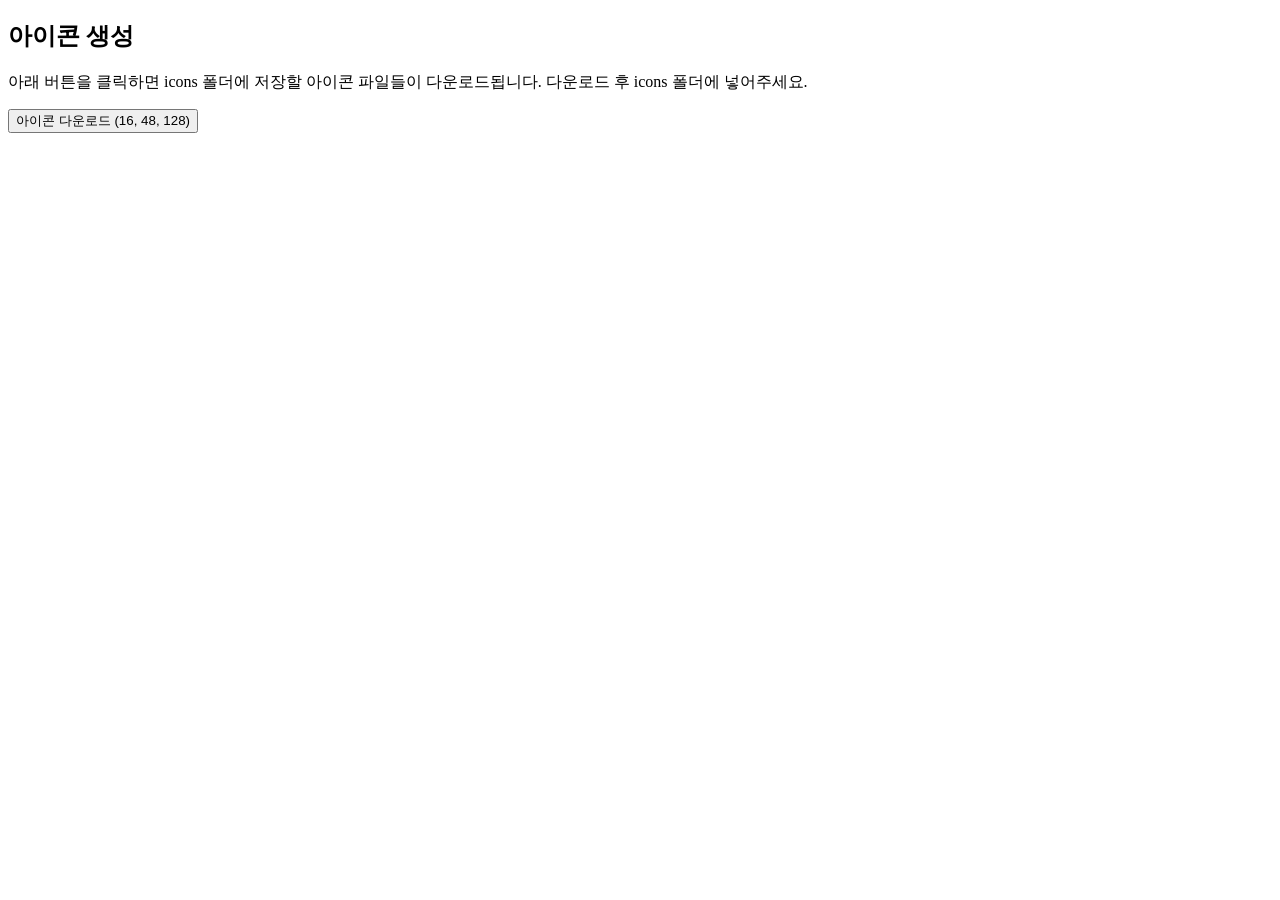
<file: create-icons.html>
<!DOCTYPE html>
<html>
<head><meta charset="UTF-8"><title>아이콘 생성</title></head>
<body>
  <h2>아이콘 생성</h2>
  <p>아래 버튼을 클릭하면 icons 폴더에 저장할 아이콘 파일들이 다운로드됩니다. 다운로드 후 icons 폴더에 넣어주세요.</p>
  <button id="create">아이콘 다운로드 (16, 48, 128)</button>
  <script>
    function drawIcon(size) {
      const c = document.createElement('canvas');
      c.width = c.height = size;
      const ctx = c.getContext('2d');
      const g = ctx.createLinearGradient(0, 0, size, size);
      g.addColorStop(0, '#03c75a');
      g.addColorStop(1, '#02a84e');
      ctx.fillStyle = g;
      ctx.beginPath();
      ctx.roundRect(2, 2, size - 4, size - 4, 4);
      ctx.fill();
      ctx.fillStyle = 'rgba(255,255,255,0.9)';
      const pad = size * 0.2, w = size * 0.15, gap = size * 0.1;
      [0.8, 0.5, 0.6, 0.9].forEach((h, i) => {
        ctx.fillRect(pad + i * (w + gap), size - pad - size * 0.5 * h, w, size * 0.5 * h);
      });
      return c.toDataURL('image/png');
    }
    document.getElementById('create').onclick = () => {
      [16, 48, 128].forEach((s) => {
        const a = document.createElement('a');
        a.href = drawIcon(s);
        a.download = `icon${s}.png`;
        a.click();
      });
    };
  </script>
</body>
</html>
</file>
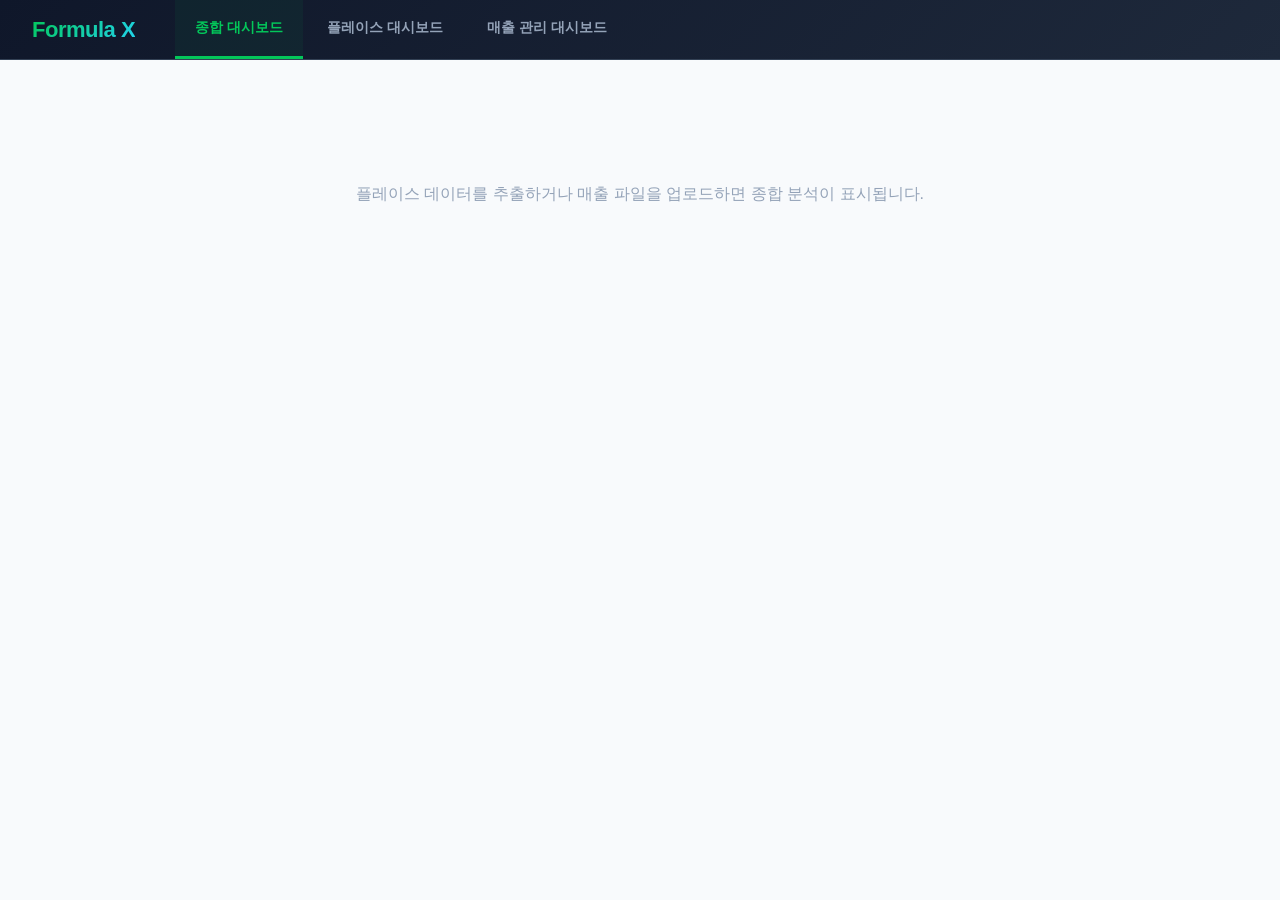
<file: dashboard.html>
<!DOCTYPE html>
<html lang="ko">
<head>
  <meta charset="UTF-8">
  <meta name="viewport" content="width=device-width, initial-scale=1.0">
  <title>Formula X</title>
  <style>
    * { margin: 0; padding: 0; box-sizing: border-box; }
    body {
      font-family: -apple-system, BlinkMacSystemFont, 'Segoe UI', 'Malgun Gothic', sans-serif;
      background: #0f172a;
      color: #e2e8f0;
      min-height: 100vh;
    }

    /* ===== 네비게이션 ===== */
    .top-nav {
      background: linear-gradient(135deg, #0f172a 0%, #1e293b 100%);
      border-bottom: 1px solid #334155;
      padding: 0 32px;
      display: flex;
      align-items: center;
      height: 60px;
      position: sticky;
      top: 0;
      z-index: 100;
    }
    .brand {
      font-size: 22px;
      font-weight: 800;
      letter-spacing: -0.5px;
      margin-right: 40px;
      background: linear-gradient(135deg, #03c75a, #22d3ee);
      -webkit-background-clip: text;
      -webkit-text-fill-color: transparent;
    }
    .nav-tabs { display: flex; gap: 4px; height: 100%; }
    .nav-tab {
      background: none; border: none; color: #94a3b8;
      font-size: 14px; font-weight: 600; padding: 0 20px;
      cursor: pointer; height: 100%; display: flex; align-items: center;
      border-bottom: 3px solid transparent; transition: all 0.2s;
    }
    .nav-tab:hover { color: #e2e8f0; background: rgba(255,255,255,0.04); }
    .nav-tab.active { color: #03c75a; border-bottom-color: #03c75a; background: rgba(3,199,90,0.06); }

    /* ===== 메인 콘텐츠 ===== */
    .main-content { background: #f8fafc; color: #1e293b; min-height: calc(100vh - 60px); padding: 28px 32px; }
    .tab-panel { display: none; }
    .tab-panel.active { display: block; }

    /* ===== 공통 ===== */
    .section-card {
      background: #fff; border-radius: 12px; overflow: auto;
      box-shadow: 0 1px 3px rgba(0,0,0,0.08); margin-bottom: 24px;
    }
    .section-card table { width: 100%; border-collapse: collapse; }
    .section-card th, .section-card td {
      padding: 10px 14px; text-align: left; border-bottom: 1px solid #e2e8f0;
      font-size: 13px; white-space: nowrap;
    }
    .section-card th:nth-child(n+2), .section-card td:nth-child(n+2) { text-align: right; }
    .section-card th {
      background: #f1f5f9; font-weight: 700; color: #334155;
      font-size: 12px; letter-spacing: 0.02em; position: sticky; top: 0;
    }
    .table-title { font-size: 16px; font-weight: 700; margin-bottom: 0; color: #1e293b; padding: 16px 16px 12px; }

    /* ===== 바 셀 ===== */
    .bar-cell { position: relative; min-width: 60px; height: 28px; display: flex; align-items: center; justify-content: flex-end; padding-right: 8px; }
    .bar-fill { position: absolute; left: 0; top: 2px; bottom: 2px; border-radius: 4px; transition: width 0.3s ease; }
    .bar-value { position: relative; z-index: 1; font-weight: 700; font-size: 13px; color: #1e293b; }

    /* ===== 컨트롤 ===== */
    .controls-bar { display: flex; gap: 12px; margin-bottom: 24px; flex-wrap: wrap; align-items: center; }
    .btn { padding: 10px 18px; font-size: 14px; font-weight: 600; border: none; border-radius: 8px; cursor: pointer; transition: filter 0.15s; }
    .btn:hover { filter: brightness(1.05); }
    .btn-primary { background: #03c75a; color: #fff; }
    .btn-secondary { background: #fff; color: #475569; border: 1px solid #e2e8f0; }
    .badge-count { font-size: 12px; color: #64748b; }
    #place-empty, .sales-empty { text-align: center; padding: 48px 24px; color: #94a3b8; }

    /* ===== 매출 대시보드 전용 ===== */
    .upload-zone {
      border: 2px dashed #cbd5e1; border-radius: 16px; padding: 48px 24px;
      text-align: center; background: #fff; cursor: pointer; transition: all 0.2s; margin-bottom: 24px;
    }
    .upload-zone:hover, .upload-zone.dragover { border-color: #03c75a; background: rgba(3,199,90,0.04); }
    .upload-zone .icon { font-size: 48px; margin-bottom: 12px; }
    .upload-zone h3 { font-size: 18px; font-weight: 700; color: #1e293b; margin-bottom: 8px; }
    .upload-zone p { font-size: 14px; color: #64748b; margin-bottom: 16px; }
    .upload-zone input[type="file"] { display: none; }
    .upload-btns { display: flex; gap: 12px; justify-content: center; }
    .upload-btns .btn { padding: 10px 24px; font-size: 15px; cursor: pointer; }

    .file-list { display: flex; flex-wrap: wrap; gap: 8px; margin-bottom: 20px; }
    .file-chip {
      display: flex; align-items: center; gap: 6px; background: #f1f5f9;
      border-radius: 20px; padding: 6px 14px; font-size: 12px; color: #475569; font-weight: 500;
    }
    .file-chip .rows-count { color: #03c75a; font-weight: 700; }

    /* 필터 바 */
    .filter-bar {
      display: flex; gap: 12px; margin-bottom: 20px; align-items: center; flex-wrap: wrap;
      padding: 12px 16px; background: #fff; border-radius: 10px;
      box-shadow: 0 1px 3px rgba(0,0,0,0.06);
    }
    .filter-bar label { font-size: 13px; font-weight: 600; color: #475569; }
    .filter-bar select {
      padding: 6px 12px; font-size: 13px; border: 1px solid #e2e8f0;
      border-radius: 6px; background: #fff; color: #1e293b; cursor: pointer;
    }
    .filter-bar .sep { width: 1px; height: 24px; background: #e2e8f0; }

    /* PT / FC / 신규 / 재등록 색상 */
    .c-pt { color: #e87040; font-weight: 700; }
    .c-fc { color: #3b82f6; font-weight: 700; }
    .c-total { color: #1e293b; font-weight: 700; }
    .c-member { color: #22c55e; font-weight: 700; }
    .c-new { color: #22c55e; font-weight: 700; }
    .c-re { color: #a855f7; font-weight: 700; }
    .bg-pt { background: rgba(232,112,64,0.2); }
    .bg-fc { background: rgba(59,130,246,0.2); }

    /* 비중 바 (두 색 나란히) */
    .ratio-bar {
      display: flex; height: 22px; border-radius: 4px; overflow: hidden;
      background: #f1f5f9; min-width: 100px;
    }
    .ratio-bar .pt-part { background: rgba(232,112,64,0.65); }
    .ratio-bar .fc-part { background: rgba(59,130,246,0.55); }
    .ratio-bar .new-part { background: rgba(34,197,94,0.65); }
    .ratio-bar .re-part { background: rgba(168,85,247,0.60); }
    .ratio-cell { display: flex; align-items: center; gap: 8px; justify-content: flex-end; }
    .ratio-pct { font-size: 12px; font-weight: 700; min-width: 42px; text-align: right; }
    .reg-badge { font-size: 11px; font-weight: 600; margin-left: 4px; }

    /* 합계 행 */
    .row-total td { font-weight: 800 !important; background: #fefce8 !important; border-top: 2px solid #e2e8f0; }

    /* 인사이트 */
    .insights-card {
      background: linear-gradient(135deg, #1e293b, #334155);
      color: #e2e8f0; border-radius: 12px; padding: 24px;
      margin-top: 24px; box-shadow: 0 4px 12px rgba(0,0,0,0.15);
    }
    .insights-card h3 { font-size: 16px; font-weight: 700; margin-bottom: 16px; color: #22d3ee; }
    .insight-item { padding: 8px 0; border-bottom: 1px solid rgba(255,255,255,0.08); font-size: 14px; line-height: 1.6; }
    .insight-item:last-child { border-bottom: none; }
    .insight-item .tag {
      display: inline-block; padding: 2px 8px; border-radius: 4px;
      font-size: 11px; font-weight: 700; margin-right: 8px;
    }
    .tag-up { background: rgba(34,197,94,0.2); color: #22c55e; }
    .tag-down { background: rgba(239,68,68,0.2); color: #ef4444; }
    .tag-info { background: rgba(59,130,246,0.2); color: #60a5fa; }
    .tag-warn { background: rgba(245,158,11,0.2); color: #f59e0b; }

    /* 범례 */
    .legend { display: flex; gap: 16px; justify-content: flex-end; padding: 8px 16px; font-size: 12px; color: #64748b; }
    .legend-item { display: flex; align-items: center; gap: 4px; }
    .legend-dot { width: 12px; height: 12px; border-radius: 3px; }

    /* ===== 종합 대시보드 ===== */
    .kpi-grid {
      display: grid; grid-template-columns: repeat(auto-fit, minmax(200px, 1fr));
      gap: 16px; margin-bottom: 24px;
    }
    .kpi-card {
      background: #fff; border-radius: 12px; padding: 20px;
      box-shadow: 0 1px 3px rgba(0,0,0,0.08); position: relative; overflow: hidden;
    }
    .kpi-card::before {
      content: ''; position: absolute; left: 0; top: 0; bottom: 0; width: 4px;
    }
    .kpi-card.kpi-green::before { background: #03c75a; }
    .kpi-card.kpi-blue::before { background: #3b82f6; }
    .kpi-card.kpi-orange::before { background: #e87040; }
    .kpi-card.kpi-purple::before { background: #a855f7; }
    .kpi-card.kpi-cyan::before { background: #22d3ee; }
    .kpi-card.kpi-rose::before { background: #f43f5e; }
    .kpi-label { font-size: 12px; font-weight: 600; color: #64748b; margin-bottom: 6px; text-transform: uppercase; letter-spacing: 0.03em; }
    .kpi-value { font-size: 26px; font-weight: 800; color: #1e293b; line-height: 1.2; }
    .kpi-sub { font-size: 12px; color: #94a3b8; margin-top: 6px; }
    .kpi-change { font-size: 12px; font-weight: 700; margin-top: 4px; }
    .kpi-change.up { color: #22c55e; }
    .kpi-change.down { color: #ef4444; }
    .kpi-change.neutral { color: #94a3b8; }

    /* 퍼널 */
    .funnel-card {
      background: #fff; border-radius: 12px; padding: 24px; margin-bottom: 24px;
      box-shadow: 0 1px 3px rgba(0,0,0,0.08);
    }
    .funnel-card h3 { font-size: 16px; font-weight: 700; color: #1e293b; margin-bottom: 20px; }

    /* 2-column layout: funnel left + sales right */
    .funnel-layout { display: flex; gap: 32px; flex-wrap: wrap; align-items: flex-start; }
    .funnel-left { flex: 1; min-width: 300px; }
    .funnel-right { flex: 1; min-width: 260px; border-left: 1px solid #e2e8f0; padding-left: 32px; }

    /* Vertical funnel (깔때기) */
    .vfunnel { display: flex; flex-direction: column; align-items: center; gap: 0; }
    .vfunnel-step { display: flex; align-items: center; width: 100%; position: relative; }
    .vfunnel-bar {
      height: 56px; border-radius: 8px; display: flex; align-items: center;
      justify-content: center; margin: 0 auto; transition: width 0.4s ease;
      position: relative; overflow: visible;
    }
    .vfunnel-bar-inner {
      display: flex; flex-direction: column; align-items: center; justify-content: center;
      z-index: 1; position: relative; width: 100%;
    }
    .vfunnel-bar .vf-label { font-size: 11px; font-weight: 700; color: rgba(255,255,255,0.85); letter-spacing: 0.04em; }
    .vfunnel-bar .vf-value { font-size: 20px; font-weight: 800; color: #fff; line-height: 1.2; }
    .vfunnel-bar .vf-sub { font-size: 10px; color: rgba(255,255,255,0.7); }
    .vfunnel-arrow {
      display: flex; flex-direction: column; align-items: center; padding: 2px 0;
      position: relative; z-index: 2;
    }
    .vfunnel-arrow .vfa-line { width: 2px; height: 8px; background: #cbd5e1; }
    .vfunnel-arrow .vfa-badge {
      font-size: 11px; font-weight: 800; padding: 2px 10px; border-radius: 12px;
      white-space: nowrap;
    }
    .vfa-badge.good { background: rgba(34,197,94,0.12); color: #16a34a; }
    .vfa-badge.warn { background: rgba(245,158,11,0.12); color: #d97706; }
    .vfa-badge.bad { background: rgba(239,68,68,0.12); color: #dc2626; }

    /* Sales side cards */
    .sales-side-card {
      background: #f8fafc; border-radius: 10px; padding: 18px; margin-bottom: 12px;
      border: 1px solid #e2e8f0;
    }
    .sales-side-card .ss-label { font-size: 11px; font-weight: 700; color: #64748b; margin-bottom: 4px; text-transform: uppercase; }
    .sales-side-card .ss-value { font-size: 22px; font-weight: 800; color: #1e293b; }
    .sales-side-card .ss-sub { font-size: 11px; color: #94a3b8; margin-top: 2px; }

    /* Legacy horizontal funnel (keep for backward compat) */
    .funnel-flow {
      display: flex; align-items: center; justify-content: center; gap: 0;
      flex-wrap: wrap; padding: 8px 0;
    }
    .funnel-step {
      display: flex; flex-direction: column; align-items: center;
      padding: 16px 20px; min-width: 130px; position: relative;
    }
    .funnel-step .f-icon { font-size: 28px; margin-bottom: 6px; }
    .funnel-step .f-label { font-size: 11px; font-weight: 700; color: #64748b; text-transform: uppercase; letter-spacing: 0.05em; margin-bottom: 4px; }
    .funnel-step .f-value { font-size: 22px; font-weight: 800; color: #1e293b; }
    .funnel-step .f-sub { font-size: 11px; color: #94a3b8; margin-top: 2px; }
    .funnel-arrow {
      display: flex; flex-direction: column; align-items: center;
      padding: 0 6px; color: #94a3b8; min-width: 80px;
    }
    .funnel-arrow .fa-icon { font-size: 22px; color: #cbd5e1; }
    .funnel-arrow .fa-rate {
      font-size: 13px; font-weight: 800; padding: 3px 10px; border-radius: 20px;
      margin-top: 2px;
    }
    .fa-rate.good { background: rgba(34,197,94,0.12); color: #16a34a; }
    .fa-rate.warn { background: rgba(245,158,11,0.12); color: #d97706; }
    .fa-rate.bad { background: rgba(239,68,68,0.12); color: #dc2626; }
    .funnel-bar-row {
      display: flex; height: 32px; border-radius: 6px; overflow: hidden;
      background: #f1f5f9; margin-top: 16px;
    }
    .funnel-bar-row > div {
      display: flex; align-items: center; justify-content: center;
      font-size: 11px; font-weight: 700; color: #fff; min-width: 40px;
      transition: width 0.4s ease;
    }
  </style>
</head>
<body>

  <nav class="top-nav">
    <div class="brand">Formula X</div>
    <div class="nav-tabs">
      <button class="nav-tab active" data-tab="overview">종합 대시보드</button>
      <button class="nav-tab" data-tab="place">플레이스 대시보드</button>
      <button class="nav-tab" data-tab="sales">매출 관리 대시보드</button>
    </div>
  </nav>

  <div class="main-content">

    <!-- ===== 종합 대시보드 ===== -->
    <div id="tab-overview" class="tab-panel active">
      <div id="overview-filter" class="filter-bar" style="display:none;">
        <label>📍 플레이스 연결 지점</label>
        <select id="sel-overview-branch"><option value="__all__">전체 통합</option></select>
        <span id="overview-branch-hint" style="font-size:12px;color:#94a3b8;margin-left:8px;"></span>
      </div>
      <div class="kpi-grid" id="overview-kpi"></div>
      <div id="overview-funnel"></div>
      <div class="section-card" id="overview-timeline"></div>
      <div id="overview-insights"></div>
      <div id="overview-empty" class="sales-empty" style="display:none;">
        플레이스 데이터를 추출하거나 매출 파일을 업로드하면 종합 분석이 표시됩니다.
      </div>
    </div>

    <!-- ===== 플레이스 대시보드 ===== -->
    <div id="tab-place" class="tab-panel">
      <div class="controls-bar">
        <button id="btn-place-xlsx" class="btn btn-primary">📥 Excel 다운로드 (.xlsx)</button>
        <span id="place-count" class="badge-count"></span>
      </div>
      <div id="place-report" class="section-card"></div>
      <div id="place-channel" class="section-card" style="display:none;"></div>
      <div id="place-keyword" class="section-card" style="display:none;"></div>
      <div id="place-kw-classify" class="section-card" style="display:none;"></div>
      <div id="place-insights"></div>
      <div id="place-empty" style="display:none;">
        데이터가 없습니다. 스마트플레이스 통계 페이지에서 추출을 실행한 후 다시 열어주세요.
      </div>
    </div>

    <!-- ===== 매출 관리 대시보드 ===== -->
    <div id="tab-sales" class="tab-panel">
      <div class="upload-zone" id="sales-upload">
        <div class="icon">📂</div>
        <h3>매출 엑셀 파일을 업로드하세요</h3>
        <p>xlsx, csv 파일을 드래그하거나 클릭하세요 (여러 파일 가능)</p>
        <div class="upload-btns">
          <button class="btn btn-primary" id="btn-upload-files">📄 파일 선택</button>
          <button class="btn btn-secondary" id="btn-upload-folder">📁 폴더 선택</button>
        </div>
        <input type="file" id="sales-file-input" multiple accept=".xlsx,.csv,.xls" style="display:none">
        <input type="file" id="sales-folder-input" webkitdirectory accept=".xlsx,.csv,.xls" style="display:none">
      </div>

      <div id="sales-file-list" class="file-list"></div>

      <div id="sales-filter" class="filter-bar" style="display:none;">
        <label>지점</label>
        <select id="sel-branch"><option value="__all__">전체 통합</option></select>
        <div class="sep"></div>
        <label>기간</label>
        <select id="sel-period">
          <option value="weekly">주차별</option>
          <option value="monthly">월별</option>
        </select>
        <div class="sep"></div>
        <button id="btn-sales-xlsx" class="btn btn-primary" style="margin-left:auto;">📥 Excel 다운로드</button>
        <button id="btn-sales-clear" class="btn btn-secondary">🗑 초기화</button>
      </div>

      <div id="sales-table-area"></div>
      <div id="sales-insights"></div>
    </div>

  </div>

  <script src="xlsx-writer.js"></script>
  <script src="xlsx-reader.js"></script>
  <script src="dashboard.js"></script>
</body>
</html>
</file>
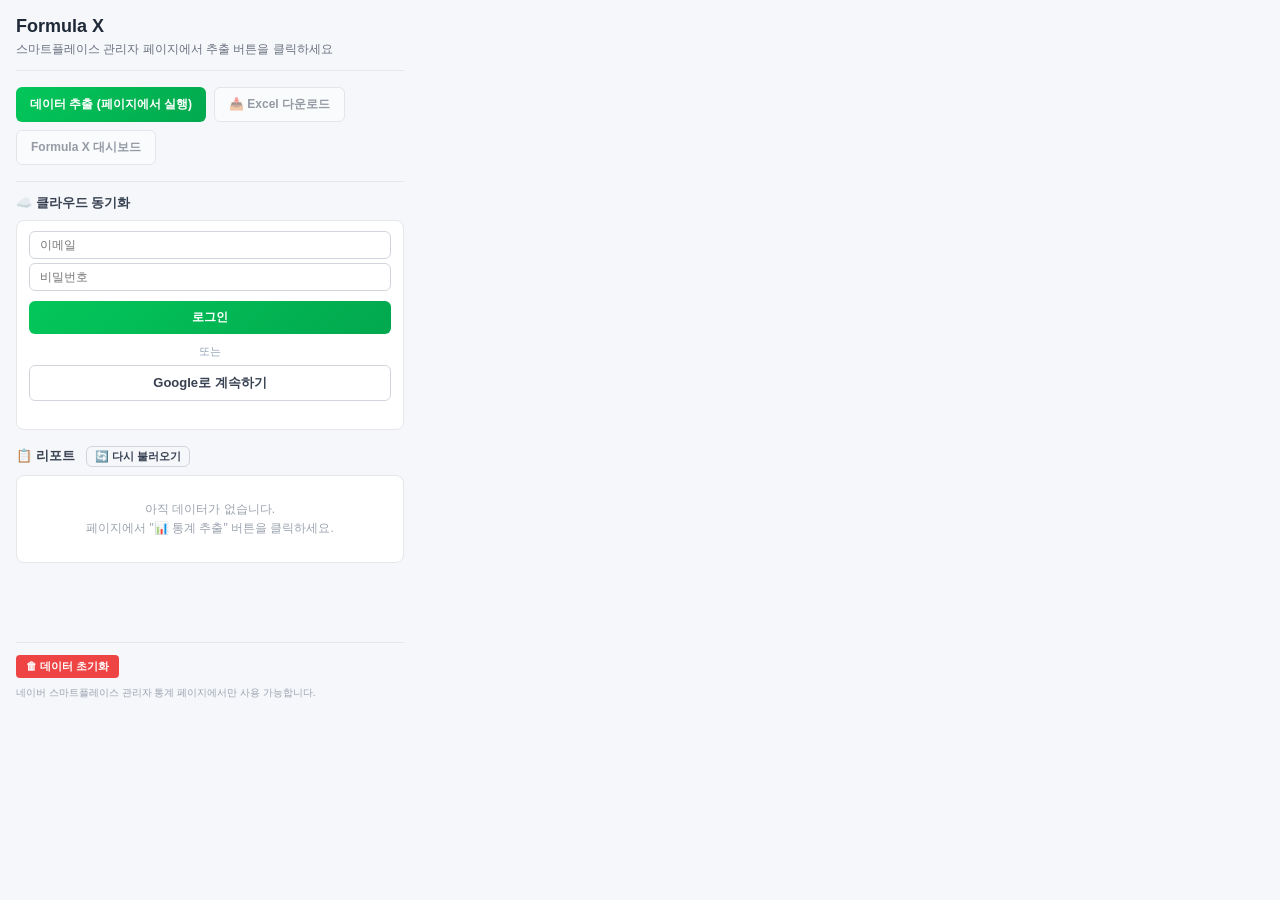
<file: popup.html>
<!DOCTYPE html>
<html lang="ko">
<head>
  <meta charset="UTF-8">
  <meta name="viewport" content="width=device-width, initial-scale=1.0">
  <title>스마트플레이스 통계 추출기</title>
  <link rel="stylesheet" href="popup.css">
</head>
<body>
  <div class="container">
    <header>
      <h1>Formula X</h1>
      <p class="subtitle">스마트플레이스 관리자 페이지에서 추출 버튼을 클릭하세요</p>
    </header>

    <section class="actions">
      <button id="btn-extract" class="btn btn-primary">데이터 추출 (페이지에서 실행)</button>
      <button id="btn-export-xlsx" class="btn btn-secondary" disabled>📥 Excel 다운로드</button>
      <button id="btn-visualize" class="btn btn-secondary" disabled>Formula X 대시보드</button>
    </section>

    <section class="cloud-section" id="cloud-section">
      <h2>☁️ 클라우드 동기화</h2>
      <div id="cloud-login-box" class="cloud-box">
        <input type="email" id="cloud-email" placeholder="이메일" class="cloud-input">
        <input type="password" id="cloud-password" placeholder="비밀번호" class="cloud-input">
        <button id="btn-cloud-login" class="btn btn-primary" style="width:100%;margin-top:6px;">로그인</button>
        <p class="cloud-divider" style="text-align:center;margin:10px 0 6px;font-size:11px;color:#94a3b8;">또는</p>
        <button type="button" id="btn-cloud-google-login" class="btn btn-google" style="width:100%;padding:8px 12px;font-size:13px;background:#fff;color:#374151;border:1px solid #d1d5db;border-radius:6px;cursor:pointer;">Google로 계속하기</button>
        <p id="cloud-login-error" class="cloud-error"></p>
      </div>
      <div id="cloud-logged-box" class="cloud-box" style="display:none;">
        <p id="cloud-login-success-msg" style="margin:0 0 8px 0;font-size:13px;font-weight:600;color:#16a34a;">✓ 로그인 성공</p>
        <p class="cloud-status"><span id="cloud-user-name"></span> · <span id="cloud-brand-name"></span></p>
        <label class="cloud-label">업로드할 지점</label>
        <select id="cloud-branch-select" class="cloud-select"></select>
        <button id="btn-cloud-sync" class="btn btn-primary" style="width:100%;margin-top:8px;">클라우드에 업로드</button>
        <button id="btn-cloud-logout" class="btn btn-outline" style="width:100%;margin-top:4px;font-size:11px;">로그아웃</button>
        <p id="cloud-sync-status" class="cloud-status" style="margin-top:6px;font-size:11px;color:#64748b;"></p>
      </div>
    </section>

    <section class="period-filter" id="period-section" style="display: none;">
      <label>기간별 보기:</label>
      <select id="period-select">
        <option value="all">전체</option>
        <option value="주별">주별</option>
        <option value="월별">월별</option>
      </select>
      <select id="history-select">
        <option value="latest">최신 추출</option>
      </select>
    </section>

    <section class="data-preview">
      <h2>📋 리포트 <span id="period-badge"></span><button type="button" id="btn-refresh-report" class="btn btn-outline" style="margin-left:8px;padding:2px 8px;font-size:11px;">🔄 다시 불러오기</button></h2>
      <div id="preview-container" class="preview-container">
        <p id="empty-message" class="empty-message">아직 데이터가 없습니다.<br>페이지에서 "📊 통계 추출" 버튼을 클릭하세요.</p>
        <div id="table-wrapper" class="table-wrapper" style="display: none;"></div>
      </div>
    </section>

    <section class="data-preview" id="place-section" style="display: none;">
      <h2>📍 플레이스 유입 채널</h2>
      <div id="place-channel-wrapper" class="table-wrapper"></div>
      <h2 style="margin-top:12px;">🔍 플레이스 유입 키워드</h2>
      <div id="place-keyword-wrapper" class="table-wrapper"></div>
    </section>

    <footer>
      <button id="btn-clear" class="btn btn-danger" style="font-size:11px;padding:4px 10px;background:#ef4444;color:#fff;border:none;border-radius:4px;cursor:pointer;margin-bottom:6px;">🗑 데이터 초기화</button>
      <br><small>네이버 스마트플레이스 관리자 통계 페이지에서만 사용 가능합니다.</small>
    </footer>
  </div>
  <script src="cloud-config.js"></script>
  <script src="cloud-api.js"></script>
  <script src="xlsx-writer.js"></script>
  <script src="popup.js"></script>
</body>
</html>
</file>
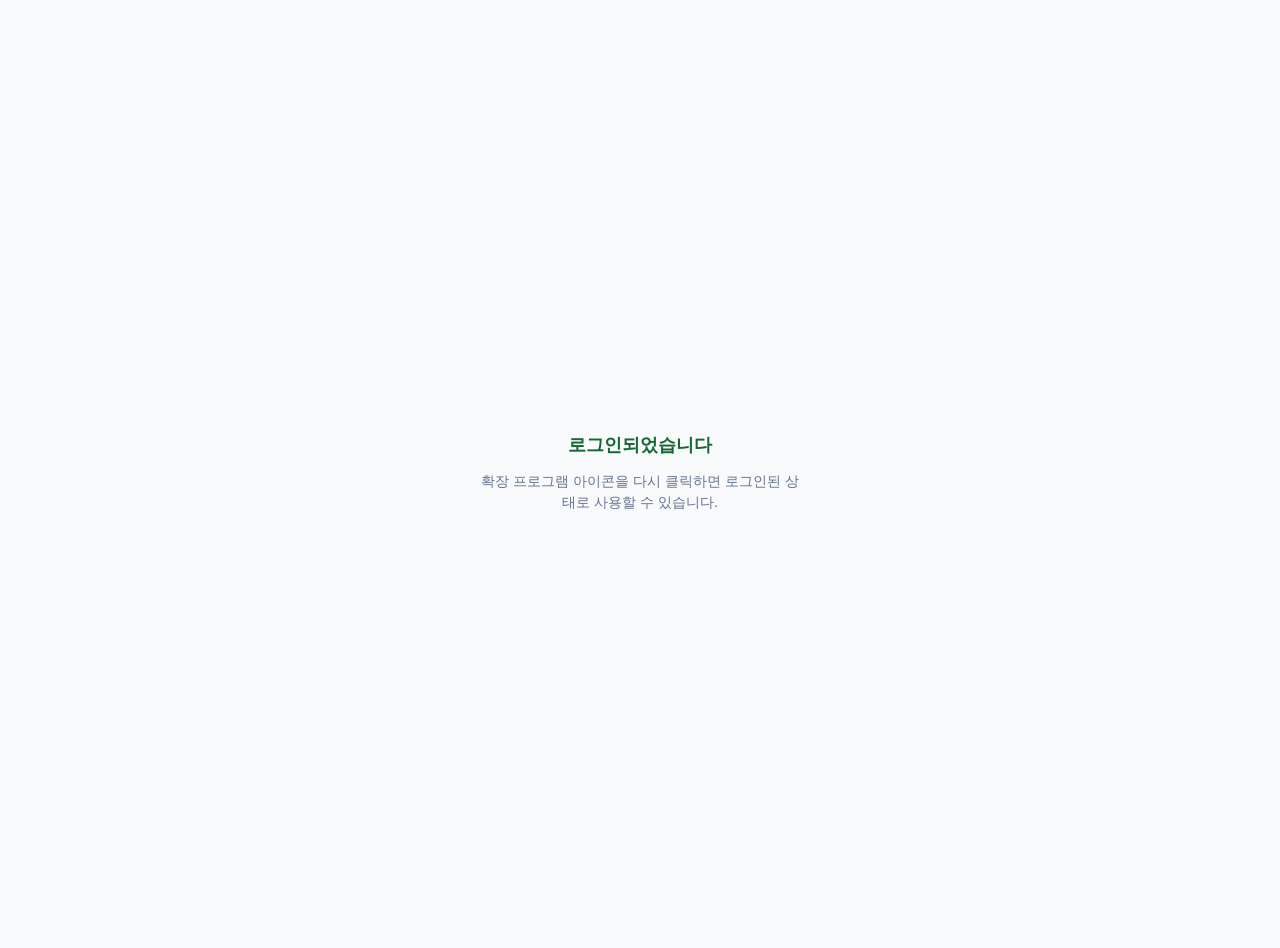
<file: success.html>
<!DOCTYPE html>
<html lang="ko">
<head>
  <meta charset="UTF-8">
  <meta name="viewport" content="width=device-width, initial-scale=1.0">
  <title>로그인 성공 - Formula X</title>
  <style>
    body { font-family: -apple-system, BlinkMacSystemFont, 'Segoe UI', Roboto, sans-serif; margin: 0; padding: 24px; display: flex; align-items: center; justify-content: center; min-height: 100vh; background: #f8fafc; }
    .box { text-align: center; max-width: 320px; }
    .box h1 { font-size: 18px; color: #166534; margin-bottom: 8px; }
    .box p { font-size: 14px; color: #64748b; line-height: 1.5; }
  </style>
</head>
<body>
  <div class="box">
    <h1>로그인되었습니다</h1>
    <p>확장 프로그램 아이콘을 다시 클릭하면 로그인된 상태로 사용할 수 있습니다.</p>
  </div>
</body>
</html>
</file>
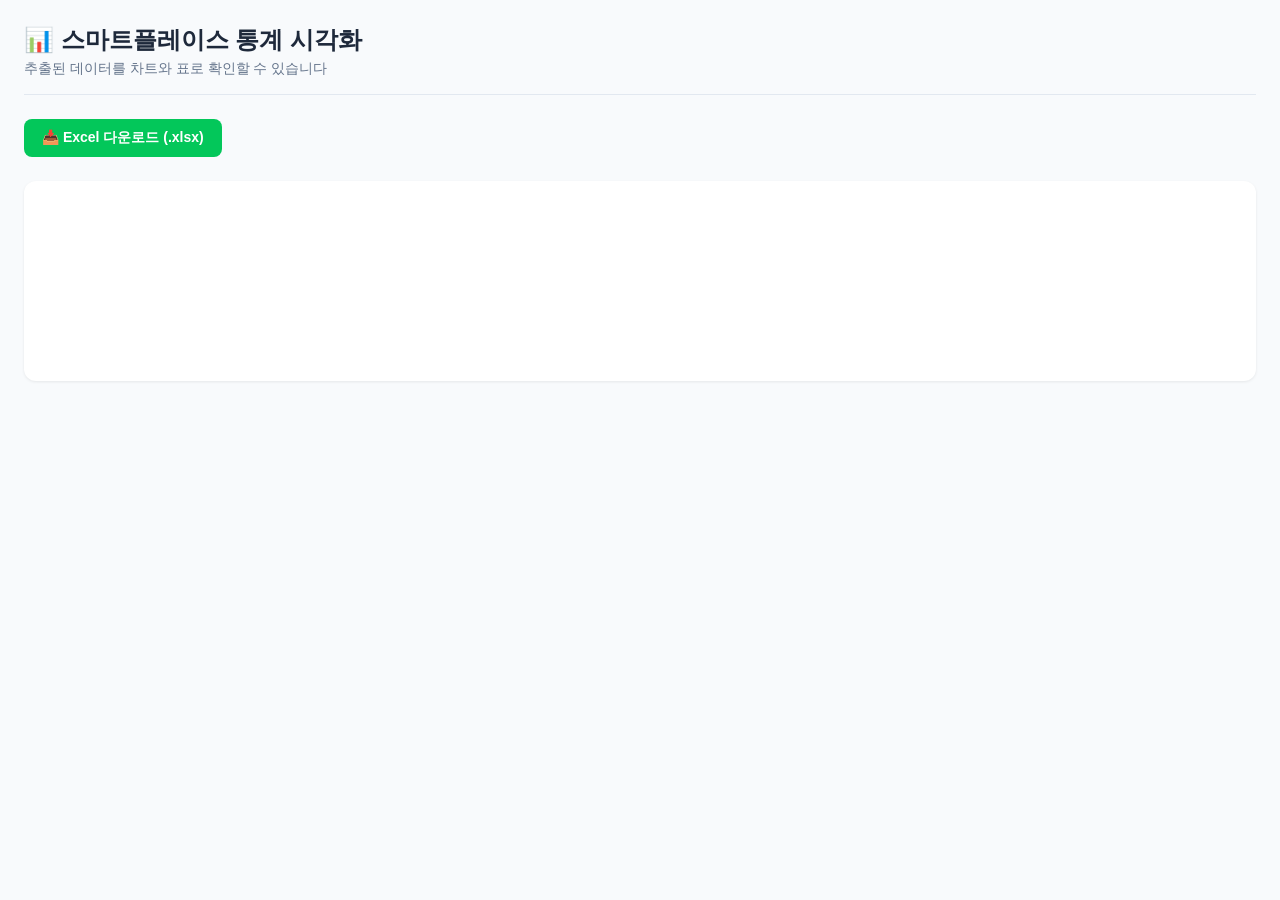
<file: visualize.html>
<!DOCTYPE html>
<html lang="ko">
<head>
  <meta charset="UTF-8">
  <meta name="viewport" content="width=device-width, initial-scale=1.0">
  <title>스마트플레이스 통계 시각화</title>
  <script src="xlsx-writer.js"></script>
  <style>
    * { margin: 0; padding: 0; box-sizing: border-box; }
    body {
      font-family: -apple-system, BlinkMacSystemFont, 'Segoe UI', 'Malgun Gothic', sans-serif;
      background: #f8fafc;
      color: #1e293b;
      padding: 24px;
      min-height: 100vh;
    }
    .header {
      margin-bottom: 24px;
      padding-bottom: 16px;
      border-bottom: 1px solid #e2e8f0;
    }
    .header h1 { font-size: 24px; font-weight: 700; margin-bottom: 4px; }
    .header p { font-size: 14px; color: #64748b; }
    .controls {
      display: flex;
      gap: 12px;
      margin-bottom: 24px;
      flex-wrap: wrap;
    }
    .controls button {
      padding: 10px 18px;
      font-size: 14px;
      font-weight: 600;
      border: none;
      border-radius: 8px;
      cursor: pointer;
      background: #03c75a;
      color: #fff;
    }
    .controls button.secondary {
      background: #fff;
      color: #475569;
      border: 1px solid #e2e8f0;
    }
    .controls button:hover { filter: brightness(1.05); }
    
    .data-table {
      background: #fff;
      border-radius: 12px;
      overflow: auto;
      box-shadow: 0 1px 3px rgba(0,0,0,0.08);
      margin-top: 24px;
      min-height: 200px;
    }
    .data-table table {
      width: 100%;
      border-collapse: collapse;
    }
    .data-table th, .data-table td {
      padding: 10px 14px;
      text-align: left;
      border-bottom: 1px solid #e2e8f0;
      font-size: 13px;
      white-space: nowrap;
    }
    .data-table th:nth-child(n+2), .data-table td:nth-child(n+2) { text-align: center; }
    .data-table th {
      background: #f1f5f9;
      font-weight: 700;
      color: #334155;
      font-size: 12px;
      text-transform: uppercase;
      letter-spacing: 0.02em;
    }
    .bar-cell {
      position: relative;
      min-width: 60px;
      height: 28px;
      display: flex;
      align-items: center;
      justify-content: flex-end;
      padding-right: 8px;
    }
    .bar-fill {
      position: absolute;
      left: 0;
      top: 2px;
      bottom: 2px;
      border-radius: 4px;
      transition: width 0.3s ease;
    }
    .bar-value {
      position: relative;
      z-index: 1;
      font-weight: 700;
      font-size: 13px;
      color: #1e293b;
    }
    .table-title { font-size: 16px; font-weight: 700; margin-bottom: 12px; color: #1e293b; padding: 0 16px; padding-top: 16px; }
    .data-table .badge {
      display: inline-block;
      padding: 4px 12px;
      background: #fef3c7;
      border-radius: 999px;
      font-weight: 500;
      color: #92400e;
    }
    .data-count { font-size: 12px; color: #64748b; margin-left: 8px; }
    .empty-state {
      text-align: center;
      padding: 48px 24px;
      color: #94a3b8;
    }
  </style>
</head>
<body>
  <div class="header">
    <h1>📊 스마트플레이스 통계 시각화</h1>
    <p>추출된 데이터를 차트와 표로 확인할 수 있습니다</p>
  </div>

  <div class="controls">
    <button id="btn-export-xlsx">📥 Excel 다운로드 (.xlsx)</button>
    <span id="data-count" class="data-count" style="display:none;"></span>
  </div>

  <div id="table-area" class="data-table"></div>

  <div id="place-channel-section" class="data-table" style="display:none; margin-top:32px;"></div>
  <div id="place-keyword-section" class="data-table" style="display:none; margin-top:32px;"></div>

  <div id="empty-state" class="empty-state" style="display: none;">
    데이터가 없습니다. 스마트플레이스 통계 페이지에서 추출을 실행한 후 시각화를 다시 열어주세요.
  </div>

  <script src="visualize.js"></script>
</body>
</html>
</file>
<file: popup.css>
* {
  margin: 0;
  padding: 0;
  box-sizing: border-box;
}

body {
  font-family: -apple-system, BlinkMacSystemFont, 'Segoe UI', 'Malgun Gothic', sans-serif;
  font-size: 13px;
  color: #333;
  background: #f5f7fa;
  width: 420px;
  min-height: 400px;
}

.container {
  padding: 16px;
  display: flex;
  flex-direction: column;
  gap: 16px;
}

header {
  padding-bottom: 12px;
  border-bottom: 1px solid #e5e7eb;
}

header h1 {
  font-size: 18px;
  font-weight: 700;
  color: #1f2937;
  margin-bottom: 4px;
}

.subtitle {
  font-size: 12px;
  color: #6b7280;
  line-height: 1.4;
}

.actions {
  display: flex;
  flex-wrap: wrap;
  gap: 8px;
}

.btn {
  padding: 8px 14px;
  font-size: 12px;
  font-weight: 600;
  border: none;
  border-radius: 6px;
  cursor: pointer;
  transition: background 0.2s;
}

.btn-primary {
  background: linear-gradient(135deg, #03c75a 0%, #02a84e 100%);
  color: #fff;
}

.btn-primary:hover:not(:disabled) {
  filter: brightness(1.1);
}

.btn-secondary {
  background: #fff;
  color: #374151;
  border: 1px solid #d1d5db;
}

.btn-secondary:hover:not(:disabled) {
  background: #f9fafb;
  border-color: #9ca3af;
}

.btn:disabled {
  opacity: 0.5;
  cursor: not-allowed;
}

.period-filter {
  display: flex;
  align-items: center;
  gap: 8px;
  font-size: 12px;
}

.period-filter label {
  color: #6b7280;
}

.period-filter select {
  padding: 4px 8px;
  border-radius: 4px;
  border: 1px solid #d1d5db;
  font-size: 12px;
}

.data-preview {
  flex: 1;
  min-height: 180px;
}

.data-preview h2 {
  font-size: 13px;
  font-weight: 600;
  margin-bottom: 8px;
  color: #374151;
}

.preview-container {
  background: #fff;
  border: 1px solid #e5e7eb;
  border-radius: 8px;
  overflow: auto;
  max-height: 220px;
}

.empty-message {
  padding: 24px 16px;
  text-align: center;
  color: #9ca3af;
  font-size: 12px;
  line-height: 1.6;
}

.table-wrapper {
  padding: 8px;
}

.preview-table {
  width: 100%;
  border-collapse: collapse;
  font-size: 11px;
}

.preview-table th,
.preview-table td {
  padding: 6px 8px;
  text-align: left;
  border-bottom: 1px solid #f3f4f6;
}

.preview-table th {
  background: #f9fafb;
  font-weight: 600;
  color: #374151;
}

.preview-table tr:hover td {
  background: #f9fafb;
}

footer {
  padding-top: 12px;
  border-top: 1px solid #e5e7eb;
}

footer small {
  font-size: 10px;
  color: #9ca3af;
}

/* 클라우드 동기화 */
.cloud-section {
  padding-top: 12px;
  border-top: 1px solid #e5e7eb;
}
.cloud-section h2 {
  font-size: 13px;
  font-weight: 600;
  margin-bottom: 8px;
  color: #374151;
}
.cloud-box {
  background: #fff;
  border: 1px solid #e5e7eb;
  border-radius: 8px;
  padding: 10px 12px;
}
.cloud-input, .cloud-select {
  display: block;
  width: 100%;
  padding: 6px 10px;
  margin-bottom: 4px;
  border: 1px solid #d1d5db;
  border-radius: 6px;
  font-size: 12px;
}
.cloud-label {
  display: block;
  font-size: 11px;
  color: #6b7280;
  margin-bottom: 4px;
  margin-top: 6px;
}
.cloud-status { font-size: 11px; color: #374151; }
.cloud-error { font-size: 11px; color: #dc2626; margin-top: 4px; min-height: 14px; }
.btn-outline {
  background: transparent;
  border: 1px solid #d1d5db;
  color: #374151;
}
.btn-outline:hover { background: #f9fafb; }
</file>
